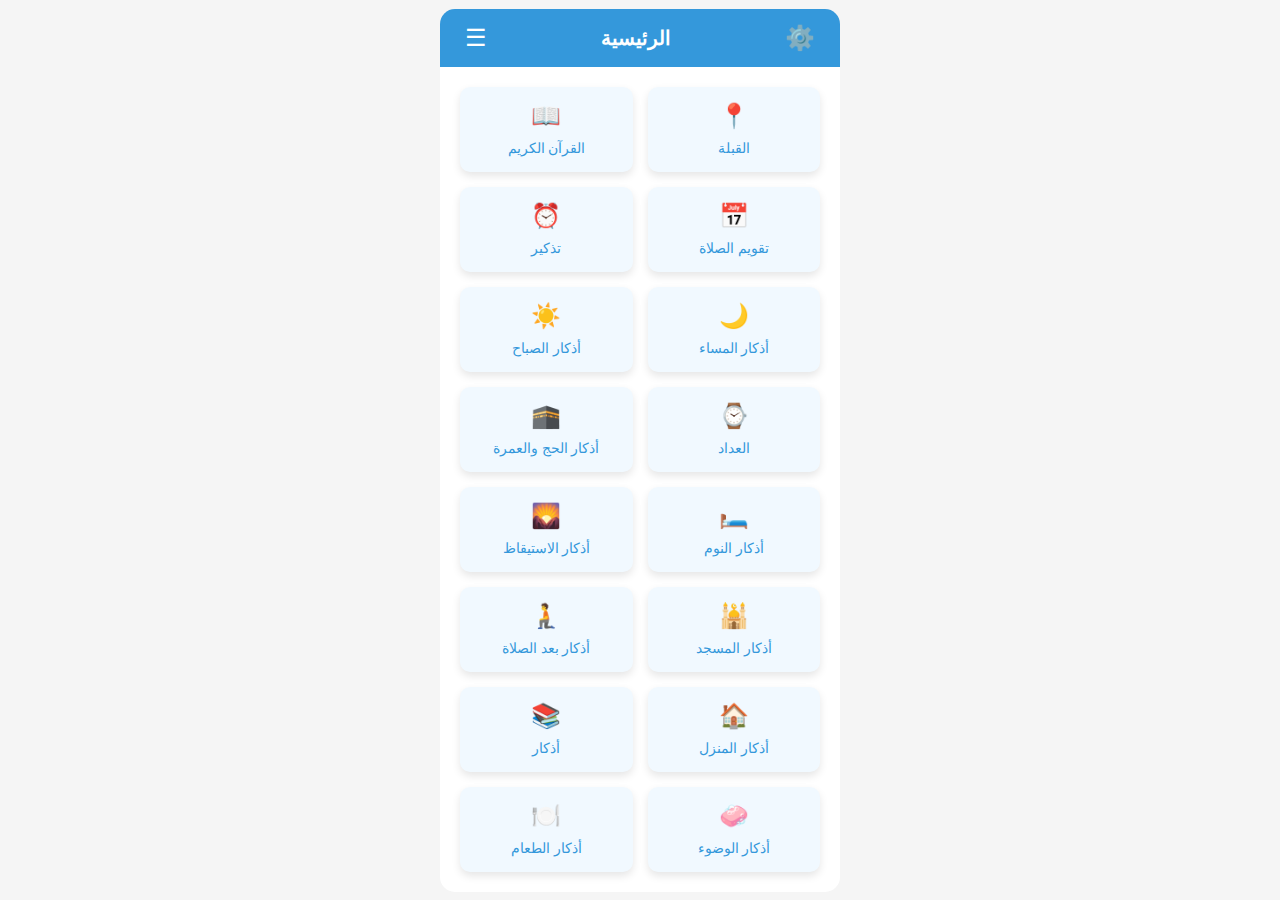
<file: index.html>
<!DOCTYPE html>
<html lang="ar" dir="rtl">
<head>
    <meta charset="UTF-8">
    <meta name="viewport" content="width=device-width, initial-scale=1.0">
    <title>الواجهة الرئيسية</title>
    <link rel="stylesheet" href="style.css">
    <link href="https://fonts.googleapis.com/css2?family=Tajawal:wght@400;500;700&display=swap" rel="stylesheet">

</head>
<body>
    

    <div class="container">
        <div class="header">
            <span class="icon">⚙️</span>
            <h1>الرئيسية</h1>
            <span class="icon">☰</span>
        </div>

        <div class="grid">
            <a href="" class="card">
                <div class="card-icon">📍</div>
                <div class="card-title">القبلة</div>
            </a>
            <a href="" class="card">
                <div class="card-icon">📖</div>
                <div class="card-title">القرآن الكريم</div>
            </a>
            <a href="" class="card">
                <div class="card-icon">📅</div>
                <div class="card-title">تقويم الصلاة</div>
            </a>
            <a href="" class="card">
                <div class="card-icon">⏰</div>
                <div class="card-title">تذكير</div>
            </a>
            <a href="./Evening prayers/Evening_prayers.html" class="card">
                <div class="card-icon">🌙</div>
                <div class="card-title">أذكار المساء</div>
            </a>
            <a href="./Morning remembrances/Morning_Remembrances.html" class="card">
                <div class="card-icon">☀️</div>
                <div class="card-title">أذكار الصباح</div>
            </a>
            <a href="" class="card">
                <div class="card-icon">⌚</div>
                <div class="card-title">العداد</div>
            </a>
            <a href="" class="card">
                <div class="card-icon">🕋</div>
                <div class="card-title">أذكار الحج والعمرة</div>
            </a>
            <a href="" class="card">
                <div class="card-icon">🛏️</div>
                <div class="card-title">أذكار النوم</div>
            </a>
            <a href="" class="card">
                <div class="card-icon">🌄</div>
                <div class="card-title">أذكار الاستيقاظ</div>
            </a>
            <a href="" class="card">
                <div class="card-icon">🕌</div>
                <div class="card-title">أذكار المسجد</div>
            </a>
            <a href="" class="card">
                <div class="card-icon">🧎</div>
                <div class="card-title">أذكار بعد الصلاة</div>
            </a>
            <a href="" class="card">
                <div class="card-icon">🏠</div>
                <div class="card-title">أذكار المنزل</div>
            </a>
            <a href="" class="card">
                <div class="card-icon">📚</div>
                <div class="card-title">أذكار</div>
            </a>
            <a href="" class="card">
                <div class="card-icon">🧼</div>
                <div class="card-title">أذكار الوضوء</div>
            </a>
            <a href="" class="card">
                <div class="card-icon">🍽️</div>
                <div class="card-title">أذكار الطعام</div>
            </a>
        </div>
    </div>
</body>
</html>
</file>
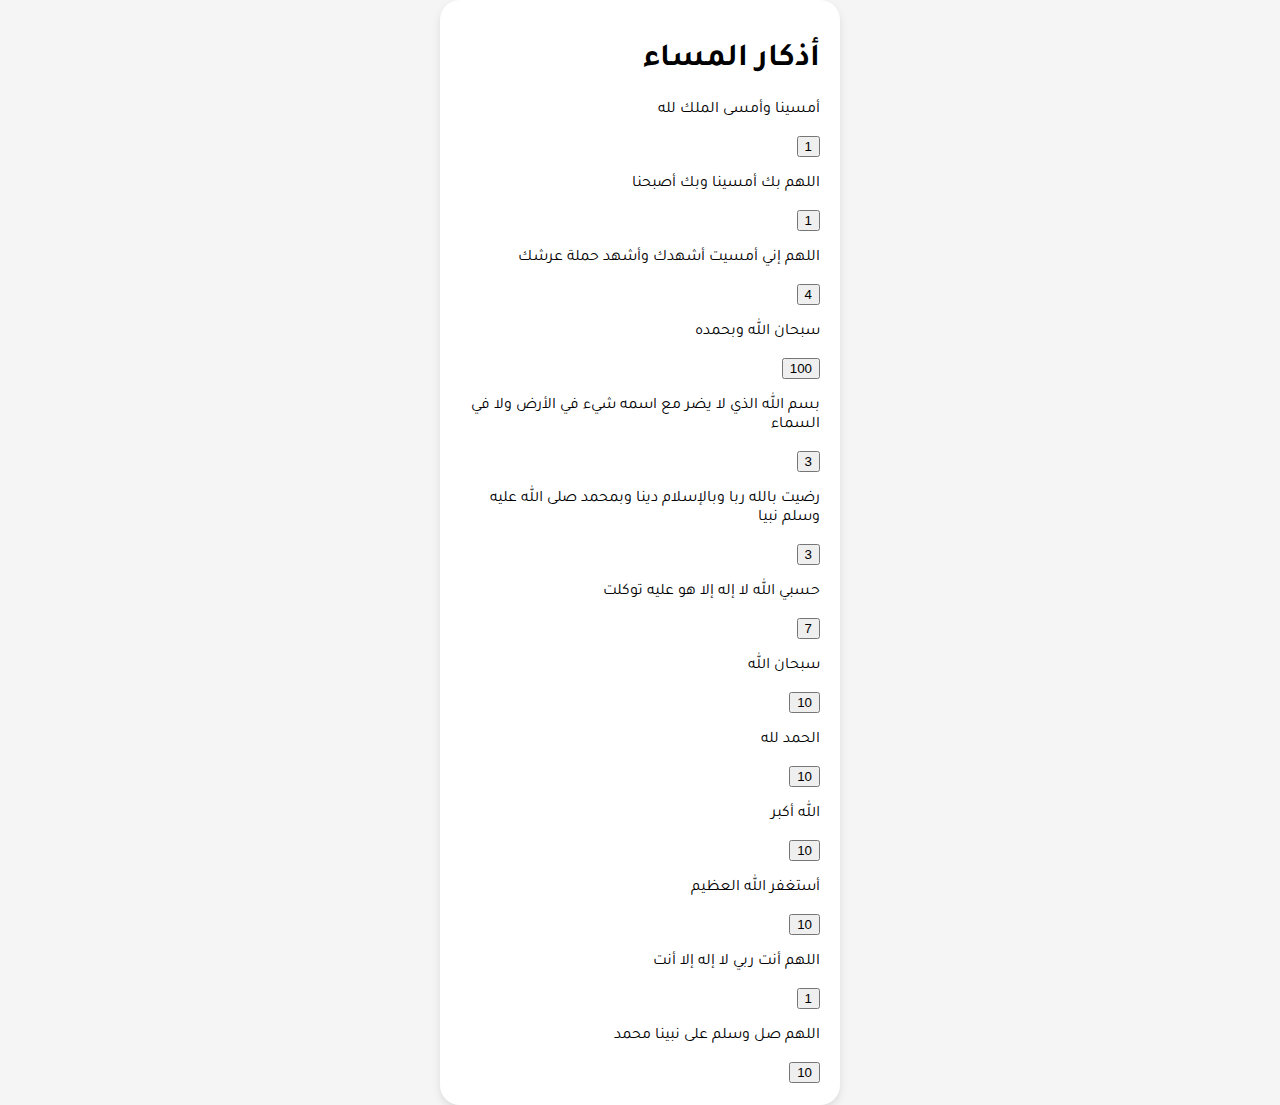
<file: Evening prayers/Evening_prayers.html>
<!DOCTYPE html>
<html lang="ar" dir="rtl">
<head>
    <meta charset="UTF-8">
    <meta name="viewport" content="width=device-width, initial-scale=1.0">
    <title>أذكار المساء</title>
    <link rel="stylesheet" href="Evening_prayers.css">
    <link href="https://fonts.googleapis.com/css2?family=Tajawal:wght@400;500;700&display=swap" rel="stylesheet">
    
</head>
<body>
    <div class="container">
        <h1>أذكار المساء</h1>
        
        <div class="cart">
            <p class="par">أمسينا وأمسى الملك لله</p>
            <button class="btn">1</button>
        </div>
        <div class="cart">
            <p class="par">اللهم بك أمسينا وبك أصبحنا</p>
            <button class="btn">1</button>
        </div>      
        <div class="cart">
            <p class="par">اللهم إني أمسيت أشهدك وأشهد حملة عرشك</p>
            <button class="btn">4</button>
        </div>      
        <div class="cart">
            <p class="par">سبحان الله وبحمده</p>
            <button class="btn">100</button>
        </div>
        <div class="cart">
            <p class="par">بسم الله الذي لا يضر مع اسمه شيء في الأرض ولا في السماء</p>
            <button class="btn">3</button>
        </div>
        <div class="cart">
            <p class="par">رضيت بالله ربا وبالإسلام دينا وبمحمد صلى الله عليه وسلم نبيا</p>
            <button class="btn">3</button>
        </div>      
        <div class="cart">
            <p class="par">حسبي الله لا إله إلا هو عليه توكلت</p>
            <button class="btn">7</button>
        </div>
        <div class="cart">
            <p class="par">سبحان الله</p>
            <button class="btn">10</button>
        </div>      
        <div class="cart">
            <p class="par">الحمد لله</p>
            <button class="btn">10</button>
        </div>      
        <div class="cart">
            <p class="par">الله أكبر</p>
            <button class="btn">10</button>
        </div>
        <div class="cart">
            <p class="par">أستغفر الله العظيم</p>
            <button class="btn">10</button>
        </div>
        <div class="cart">
            <p class="par">اللهم أنت ربي لا إله إلا أنت</p>
            <button class="btn">1</button>
        </div>
        <div class="cart">
            <p class="par">اللهم صل وسلم على نبينا محمد</p>
            <button class="btn">10</button>
        </div>      
    </div>

    <script src="../script.js"></script>
</body>
</html>
</file>
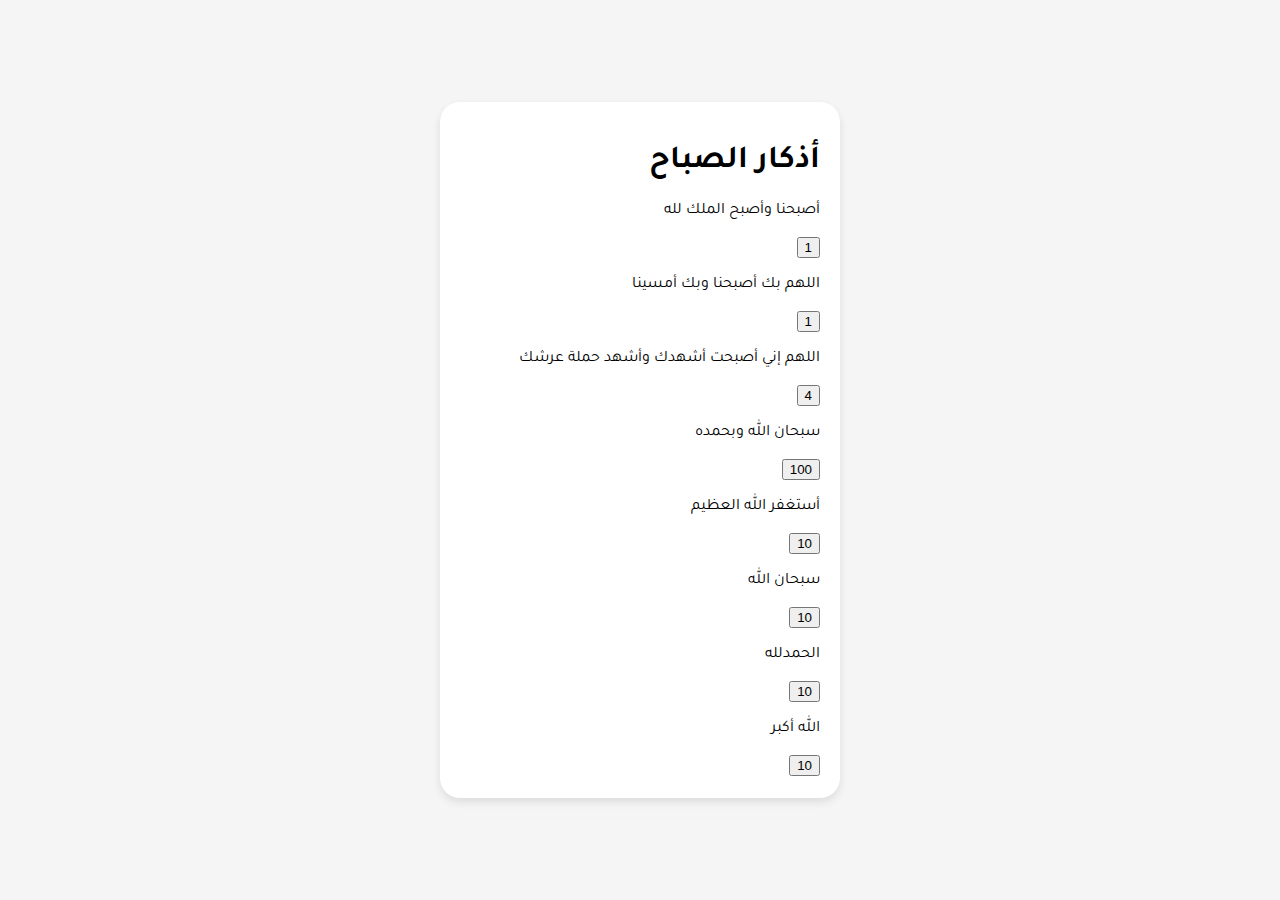
<file: Morning remembrances/Morning_Remembrances.html>
<!DOCTYPE html>
<html lang="ar" dir="rtl">
<head>
    <meta charset="UTF-8">
    <meta name="viewport" content="width=device-width, initial-scale=1.0">
    <title>أذكار الصباح</title>
    <link rel="stylesheet" href="./Morning remembrances.css">
    <link href="https://fonts.googleapis.com/css2?family=Tajawal:wght@400;500;700&display=swap" rel="stylesheet">
   
</head>
<body>
    <div class="container">
        <h1>أذكار الصباح</h1>
        <div class="cart">
            <p class="par">أصبحنا وأصبح الملك لله</p>
            <button class="btn">1</button>
        </div>      
        <div class="cart">
            <p class="par">اللهم بك أصبحنا وبك أمسينا</p>
            <button class="btn">1</button>
        </div>      
        <div class="cart">
            <p class="par">اللهم إني أصبحت أشهدك وأشهد حملة عرشك</p>
            <button class="btn">4</button>
        </div>      
        <div class="cart">
            <p class="par">سبحان الله وبحمده</p>
            <button class="btn">100</button>
        </div>      
        <div class="cart">
            <p class="par">أستغفر الله العظيم</p>
            <button class="btn">10</button>
        </div>      
        <div class="cart">
            <p class="par">سبحان الله</p>
            <button class="btn">10</button>
        </div>      
        <div class="cart">
            <p class="par">الحمدلله</p>
            <button class="btn">10</button>
        </div>      
        <div class="cart">
            <p class="par">الله أكبر</p>
            <button class="btn">10</button>
        </div>      
    </div>

    <script src="../script.js"></script>
</body>
</html>
</file>
<file: style.css>
@import url("https://fonts.googleapis.com/css2?family=Tajawal:wght@400;500;700&display=swap");

* {
    margin: 0;
    padding: 0;
    box-sizing: border-box;
}
@media (max-width: 768px) {

body {
    font-family: "Tajawal", sans-serif;
    background-color: #f5f5f5;
    color: black;
}
}


.header {
    background-color: #3498db;
    color: white;
}

.header.dark-mode {
    background-color: #333;
}

.grid {
    background-color: white;
}

.grid.dark-mode {
    background-color: #444;
}

.card {
    background-color: #f1f9ff;
    color: inherit;
}

.card.dark-mode {
    background-color: #333;
    color: white;
}

.card:hover {
    background-color: #3498db;
    color: white;
}

.card.dark-mode:hover {
    background-color: #555;
    color: white;
}


body {
    background-color: #f5f5f5;
    display: flex;
    justify-content: center;
    align-items: center;
    min-height: 100vh;
    direction: rtl;
}

.container {
    width: 90%;
    max-width: 400px;
}

.header {
    background-color: #3498db;
    color: white;
    padding: 15px;
    text-align: center;
    border-radius: 15px 15px 0 0;
    display: flex;
    justify-content: space-between;
    align-items: center;
    position: relative;
}

.header h1 {
    flex: 1;
    font-size: 20px;
}

.header .icon {
    font-size: 24px;
    cursor: pointer;
    margin: 0 10px;
}

.grid {
    display: grid;
    grid-template-columns: 1fr 1fr;
    gap: 15px;
    padding: 20px;
    background-color: white;
    border-radius: 0 0 15px 15px;
}

.card {
    background-color: #f1f9ff;
    border-radius: 10px;
    text-align: center;
    padding: 15px;
    box-shadow: 0 4px 8px rgba(0, 0, 0, 0.1);
    transition: transform 0.3s ease;
    text-decoration: none;
    color: inherit;
    display: block;
}

.card:hover {
    transform: translateY(-5px);
}

.card-icon {
    font-size: 24px;
    color: #3498db;
    margin-bottom: 10px;
}

.card-title {
    font-size: 14px;
    color: #3498db;
}
</file>
<file: Evening prayers/Evening_prayers.css>
@import url("https://fonts.googleapis.com/css2?family=Tajawal:wght@400;500;700&display=swap");

body {
    font-family: "Tajawal", sans-serif;
    background-color: #f5f5f5;
    display: flex;
    justify-content: center;
    align-items: center;
    min-height: 100vh;
    margin: 0;
}

.container {
    box-sizing: border-box;
    box-shadow: 0px 4px 8px rgba(0, 0, 0, 0.1);
    width: 100%;
    max-width: 400px;
    padding: 20px;
    background-color: #fff;
    border-radius: 20px;
}

@media (max-width: 768px) {
    .container {
        text-align: center;

    }
    .cart {
        display: flex;
        flex-direction: column;
        align-items: center;
        box-shadow: 0px 2px 6px rgba(0, 0, 0, 0.1);
        border-radius: 15px;
        padding: 15px;
        margin-bottom: 15px;
        background-color: #fafafa;
        transition: transform 0.2s ease-in-out;
    }

    .cart:hover {
        transform: translateY(-5px);
    }

    .par {
        font-size: 34px;
        color: #4a4a8a;
        text-align: center;
        margin-bottom: 10px;
        font-weight: 500;
    }

    .btn {
        width: 100%;
        height: 40px;
        border-radius: 20px;
        font-size: 20px;
        font-weight: 700;
        background-color: #74adc5;
        color: #fff;
        border: none;
        cursor: pointer;
        transition:  background-color 0.3s, color 0.3s;
    }

    .btn:hover {
        background-color: #fff;
        color: #74adc5;
        border: 1px solid #74adc5;
    }
}
</file>
<file: Morning remembrances/Morning remembrances.css>
@import url("https://fonts.googleapis.com/css2?family=Tajawal:wght@400;500;700&display=swap");

body {
    font-family: "Tajawal", sans-serif;
    background-color: #f5f5f5;
    display: flex;
    justify-content: center;
    align-items: center;
    min-height: 100vh;
    margin: 0;
}

.container {
    box-sizing: border-box;
    box-shadow: 0px 4px 8px rgba(0, 0, 0, 0.1);
    width: 100%;
    max-width: 400px;
    padding: 20px;
    background-color: #fff;
    border-radius: 20px;
}

@media (max-width: 768px) {
    .container {
        text-align: center;

    }
    .cart {
        display: flex;
        flex-direction: column;
        align-items: center;
        box-shadow: 0px 2px 6px rgba(0, 0, 0, 0.1);
        border-radius: 15px;
        padding: 15px;
        margin-bottom: 15px;
        background-color: #fafafa;
        transition: transform 0.2s ease-in-out;
    }

    .cart:hover {
        transform: translateY(-5px);
    }

    .par {
        font-size: 34px;
        color: #4a4a8a;
        text-align: center;
        margin-bottom: 10px;
        font-weight: 500;
    }

    .btn {
        width: 100%;
        height: 40px;
        border-radius: 20px;
        font-size: 20px;
        font-weight: 700;
        background-color: #74adc5;
        color: #fff;
        border: none;
        cursor: pointer;
        transition:  background-color 0.3s, color 0.3s;
    }

    .btn:hover {
        background-color: #fff;
        color: #74adc5;
        border: 1px solid #74adc5;
    }
}
</file>
